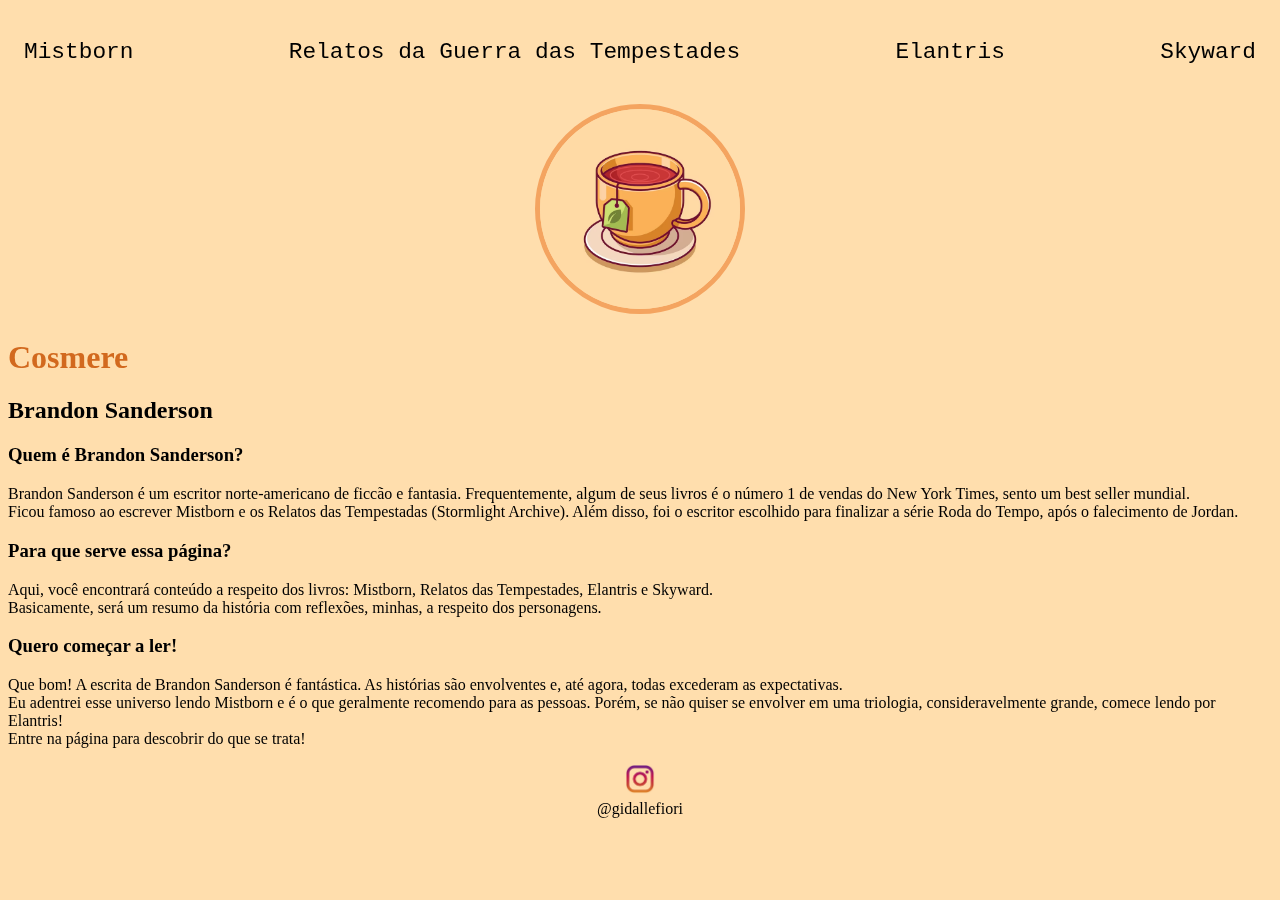
<file: fanpageBrandonSanderson/index.html>
<!DOCTYPE html>
<html lang="en">
<head>
    <meta charset="UTF-8">
    <meta name="viewport" content="width=device-width, initial-scale=1.0">
    <title>fanpageBrandonSandersonbr</title>
    <link rel="stylesheet" href="index.css">
</head>
<body>
    <div class="container">
        <nav>
            <ul>
                <li>
                    <a href="mistborn.html">Mistborn</a>
                </li>

                <li>
                    <a href="relatosTemps.html">Relatos da Guerra das Tempestades</a>
                </li>

                <li>
                    <a href="elantris.html">Elantris</a>
                </li>
    
                <li>
                    <a href="skyward.html">Skyward</a>
                </li>
    
            </ul>
        </nav>
    
        <header>
            <div class="center">
                <img src="./img/cha.avif">
            </div>
    
            <h1>Cosmere</h1>
            <h2>Brandon Sanderson</h2>
        </header>
    
        <main>
            <section>
                <h3>Quem é Brandon Sanderson?</h3>
                <p>
                    Brandon Sanderson é um escritor norte-americano de ficcão e fantasia. Frequentemente, algum
                    de seus livros é o número 1 de vendas do New York Times, sento um best seller mundial. <br>Ficou
                    famoso ao escrever Mistborn e os Relatos das Tempestadas (Stormlight Archive). Além disso, foi
                    o escritor escolhido para finalizar a série Roda do Tempo, após o falecimento de Jordan.
                </p>
            </section>
            <section>
                <h3>Para que serve essa página?</h3>
                <p>
                    Aqui, você encontrará conteúdo a respeito dos livros: Mistborn, Relatos das Tempestades, Elantris e Skyward.<br>
                    Basicamente, será um resumo da história com reflexões, minhas, a respeito dos personagens.
                </p>
            </section>
            <section>
                <h3>Quero começar a ler!</h3>
                <p>
                    Que bom! A escrita de Brandon Sanderson é fantástica. As histórias são envolventes e, até agora, todas
                    excederam as expectativas.<br>
                    Eu adentrei esse universo lendo Mistborn e é o que geralmente recomendo para as pessoas. Porém, se não
                    quiser se envolver em uma triologia, consideravelmente grande, comece lendo por Elantris! <br>Entre na página
                    para descobrir do que se trata!
                </p>
            </section>
        </main>
    
        <footer>
            <a href="https://www.instagram.com/gidallefiori/?next=%2F" target="_blank" rel="noopener noreferrer">
                <img src="./img/instagram.png">
                <p>@gidallefiori</p>
            </a>
        </footer>
    </div>
</body>
</html>
</file>
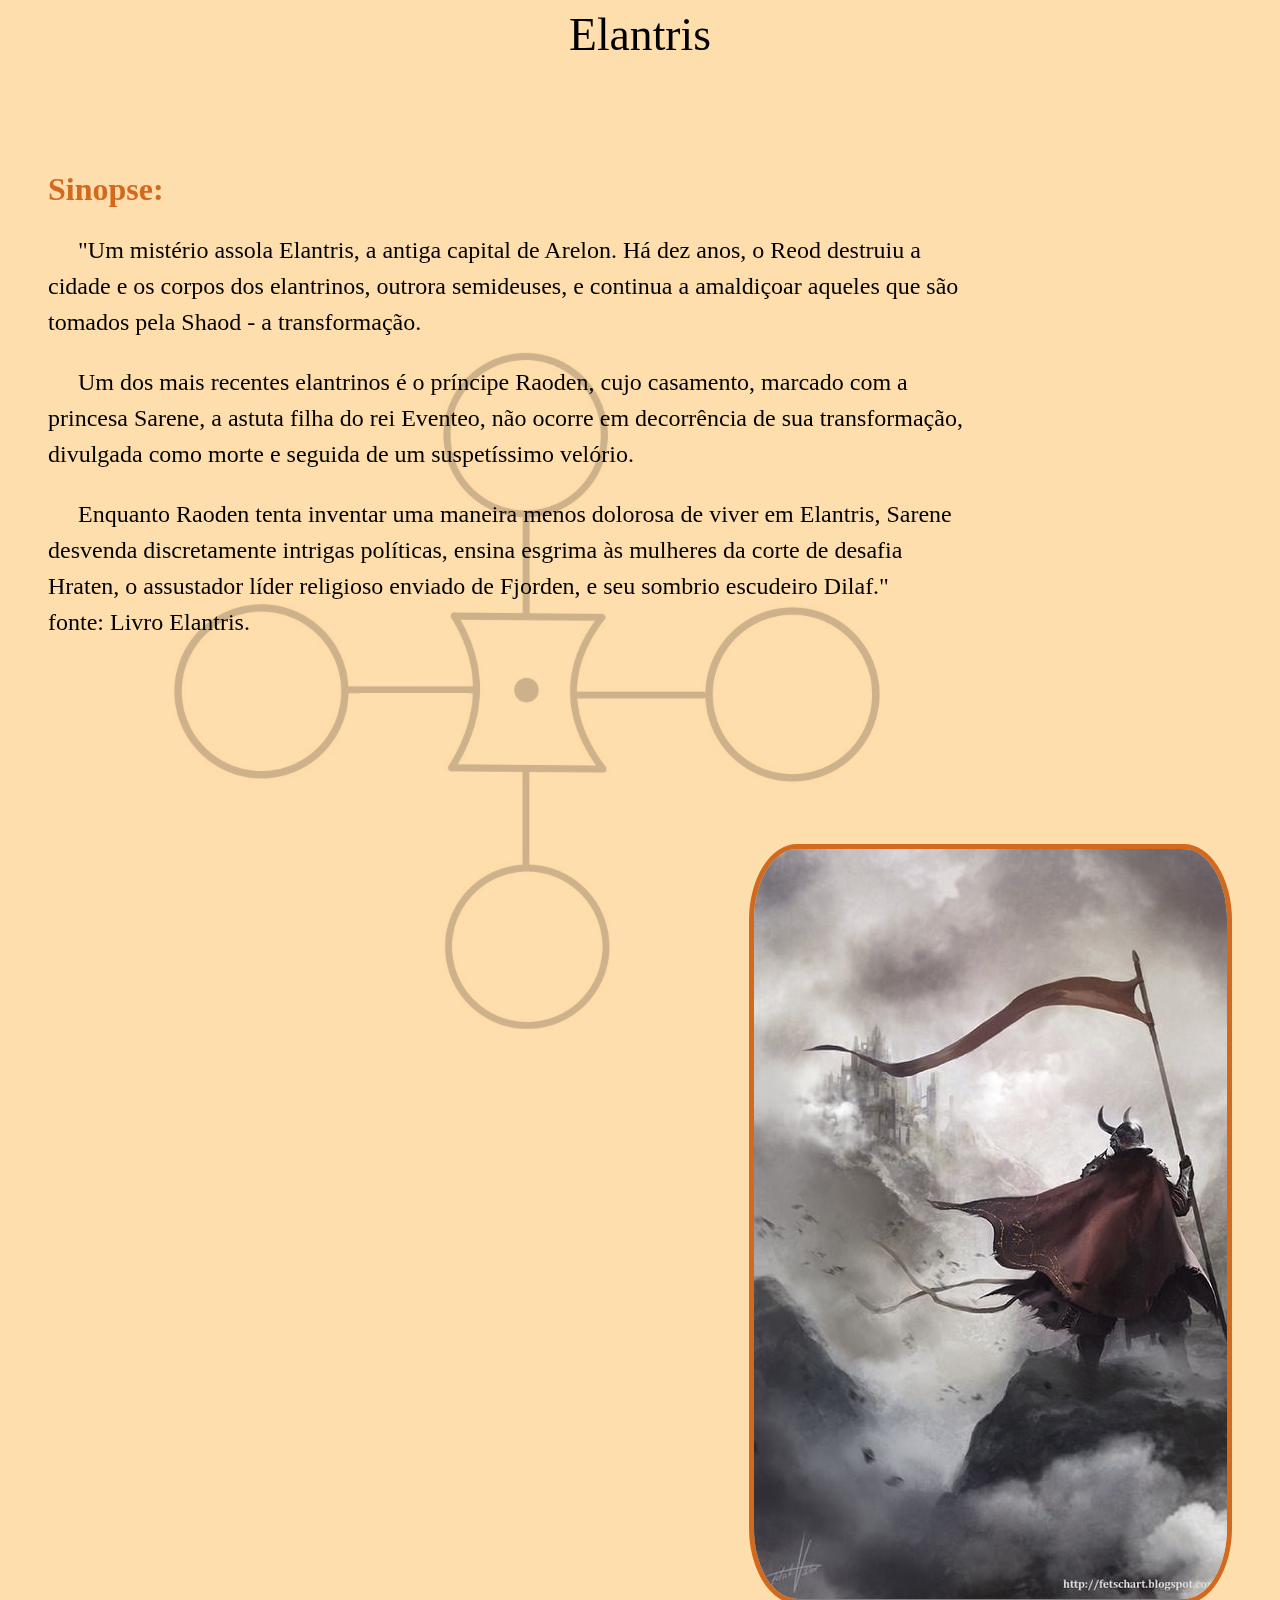
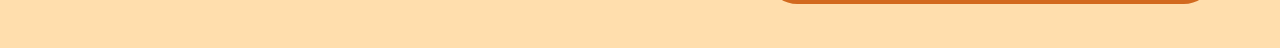
<file: fanpageBrandonSanderson/elantris.html>
<!DOCTYPE html>
<html lang="en">
<head>
    <meta charset="UTF-8">
    <meta name="viewport" content="width=device-width, initial-scale=1.0">
    <title>Elantris</title>
    <link rel="stylesheet" href="elantris.css">
</head>
<body>    
  
  <div class="navbar"><nav>Elantris</nav></div>

  <div class="raoden">
    <img src="./img/raoden.png" class="raoden-img">

    <h1>Sinopse:</h1>
    <p>    "Um mistério assola Elantris, a antiga capital de Arelon. Há dez anos, o Reod destruiu a cidade
        e os corpos dos elantrinos, outrora semideuses, e continua a amaldiçoar aqueles que são tomados pela
        Shaod - a transformação.<br>
    </p>
    <p> Um dos mais recentes elantrinos é o príncipe Raoden, cujo casamento, marcado com a princesa 
        Sarene, a astuta filha do rei Eventeo, não ocorre em decorrência de sua transformação, divulgada como morte
         e seguida de um suspetíssimo velório.<br>
    </p>
    <p>Enquanto Raoden tenta inventar uma maneira menos dolorosa de viver em Elantris, Sarene desvenda discretamente
        intrigas políticas, ensina esgrima às mulheres da corte de desafia Hraten, o assustador líder religioso enviado de Fjorden,
        e seu sombrio escudeiro Dilaf."<br>
        fonte: Livro Elantris.
    </p>    

  </div>
  
  <div class="capa">
    <img src="./img/elantris.jpg" class="capa-img">
  </div>
</body>
</html>
</file>
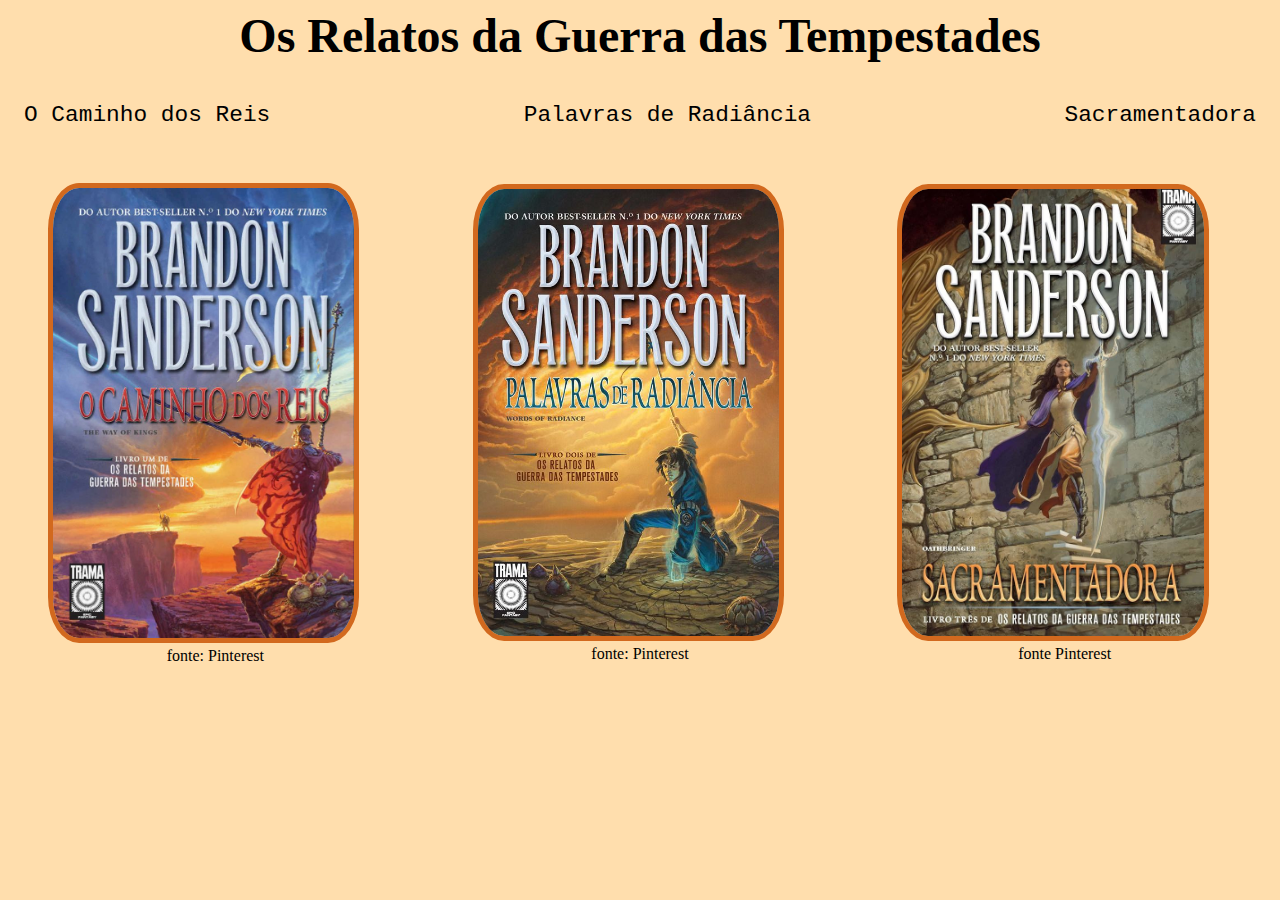
<file: fanpageBrandonSanderson/relatosTemps.html>
<!DOCTYPE html>
<html lang="en">
<head>
    <meta charset="UTF-8">
    <meta name="viewport" content="width=device-width, initial-scale=1.0">
    <title>Os Relatos da Guerra das Tempestades</title>
    <link rel="stylesheet" href="relatosTemps.css">
</head>
<body>
    <header>
        <h1>Os Relatos da Guerra das Tempestades</h1>
    </header>
    <div class="navbar">
        <nav>
            <ul>
                <li>
                    <a href="relatos/caminhoReis.html">O Caminho dos Reis</a>
                </li>

                <li>
                    <a href="relatos/radiancia.html">Palavras de Radiância</a>
                </li>

                <li>
                    <a href="relatos/sacramentadora.html">Sacramentadora</a>
                </li>
            </ul>

            <!--para adicionar mais imagens, coloque o endereço delas aqui e depois mude o 
                grid do css para a quantidade de imagens.
                provavelmente vai precisar mudar o tamanho da imagem-->
            <div class="quadrantes"> <!--quadrante de imagens-->
                <div class="quadrante">
                    <figure>
                        <img src="./img/oCaminhodosReis.jpg">
                        <figcaption>fonte: Pinterest</figcaption>
                    </figure>
                </div>

                <div class="quadrante">
                    <figure>
                        <img src="./img/Radiancia.jpg">
                        <figcaption>fonte: Pinterest</figcaption>
                    </figure>
                </div>

                <div class="quadrante">
                    <figure>
                        <img src="./img/sacramentadora.jpg">
                        <figcaption>fonte Pinterest</figcaption>
                    </figure>
                </div>
            </div>

        </nav>
    </div>
</body>
</html>
</file>
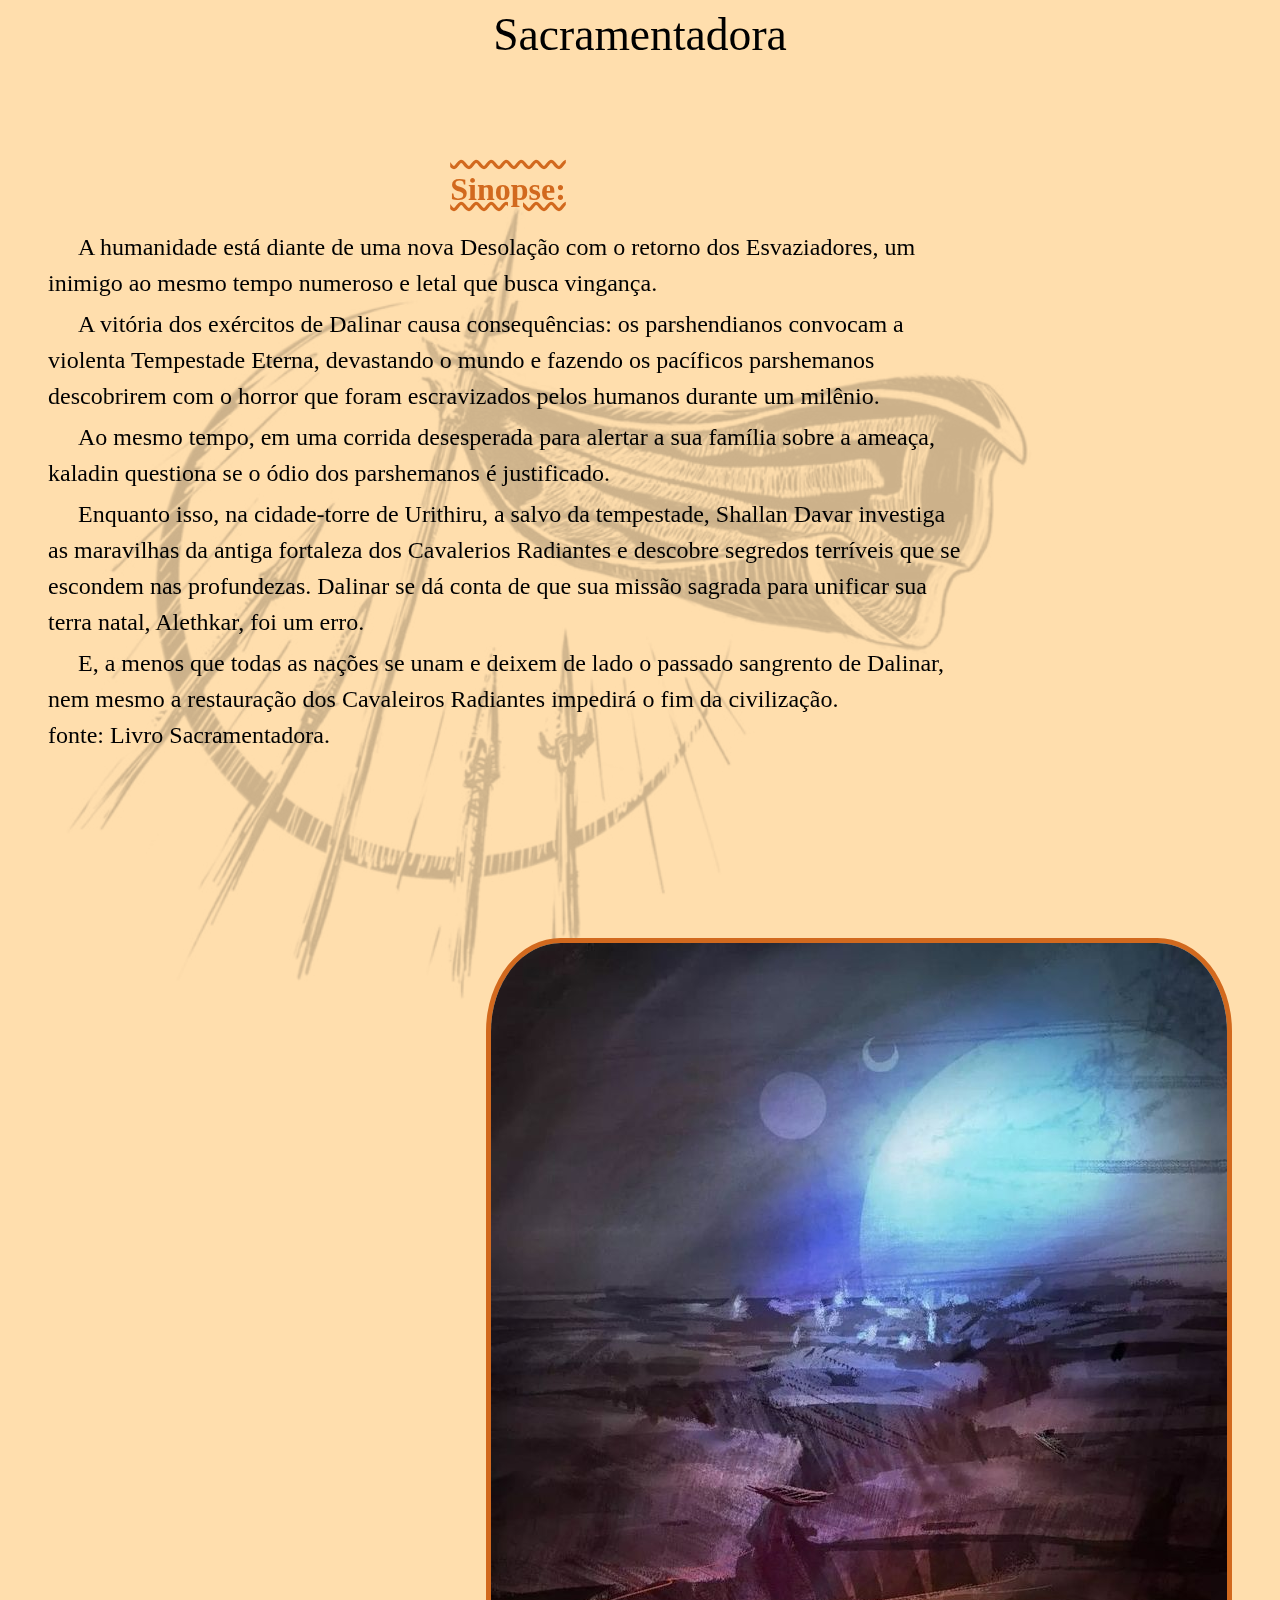
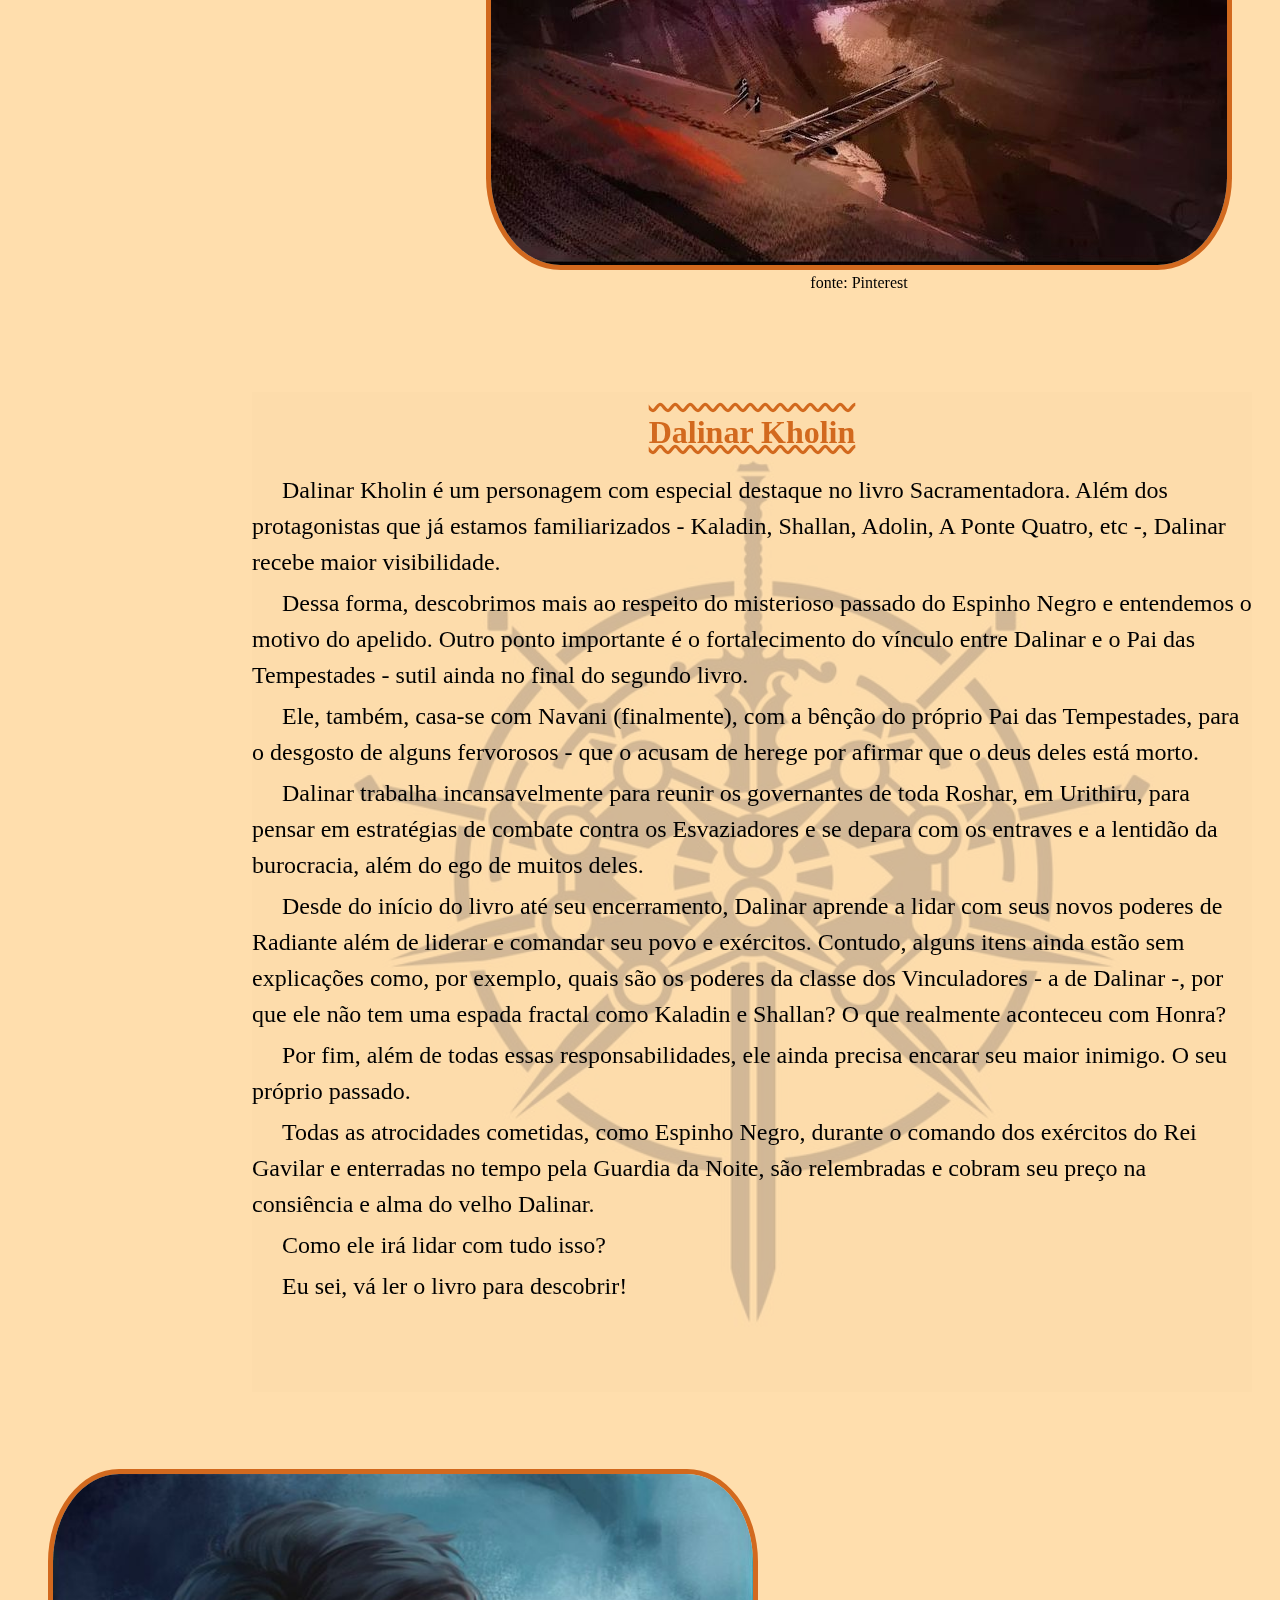
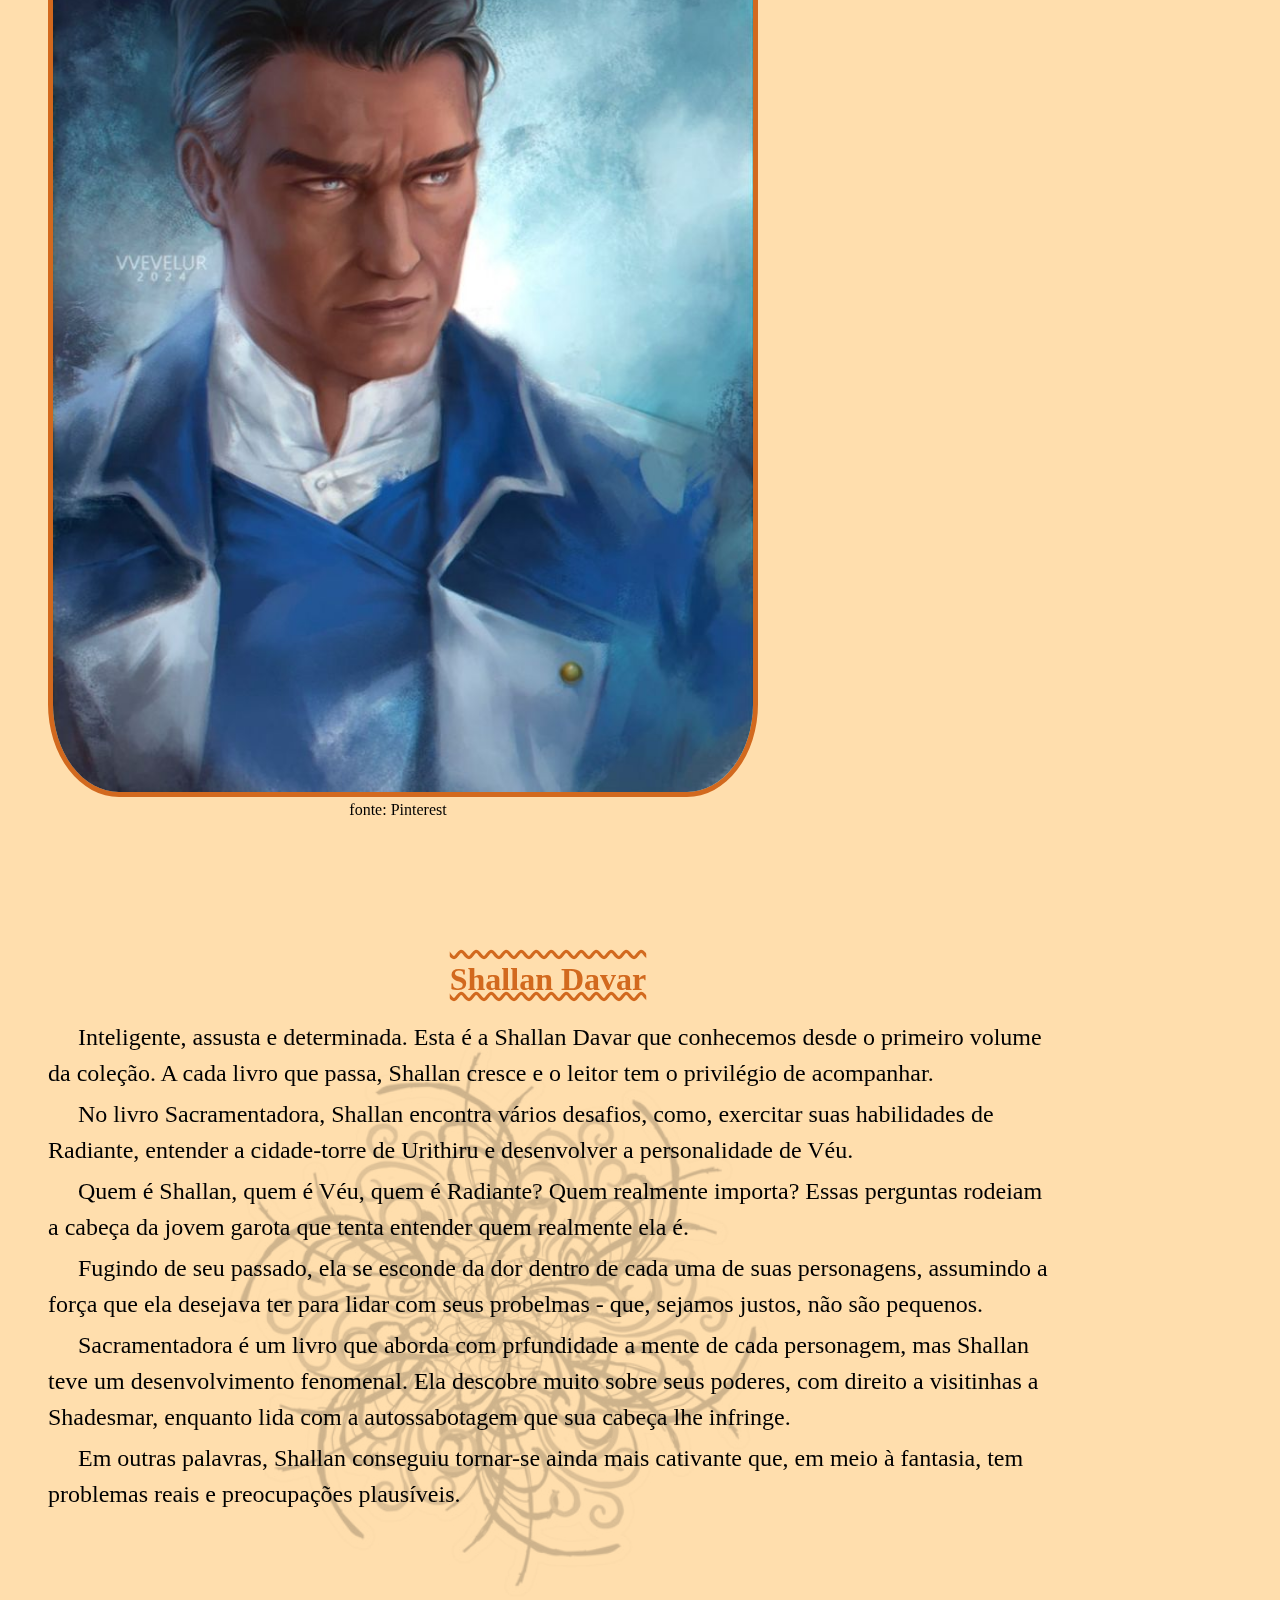
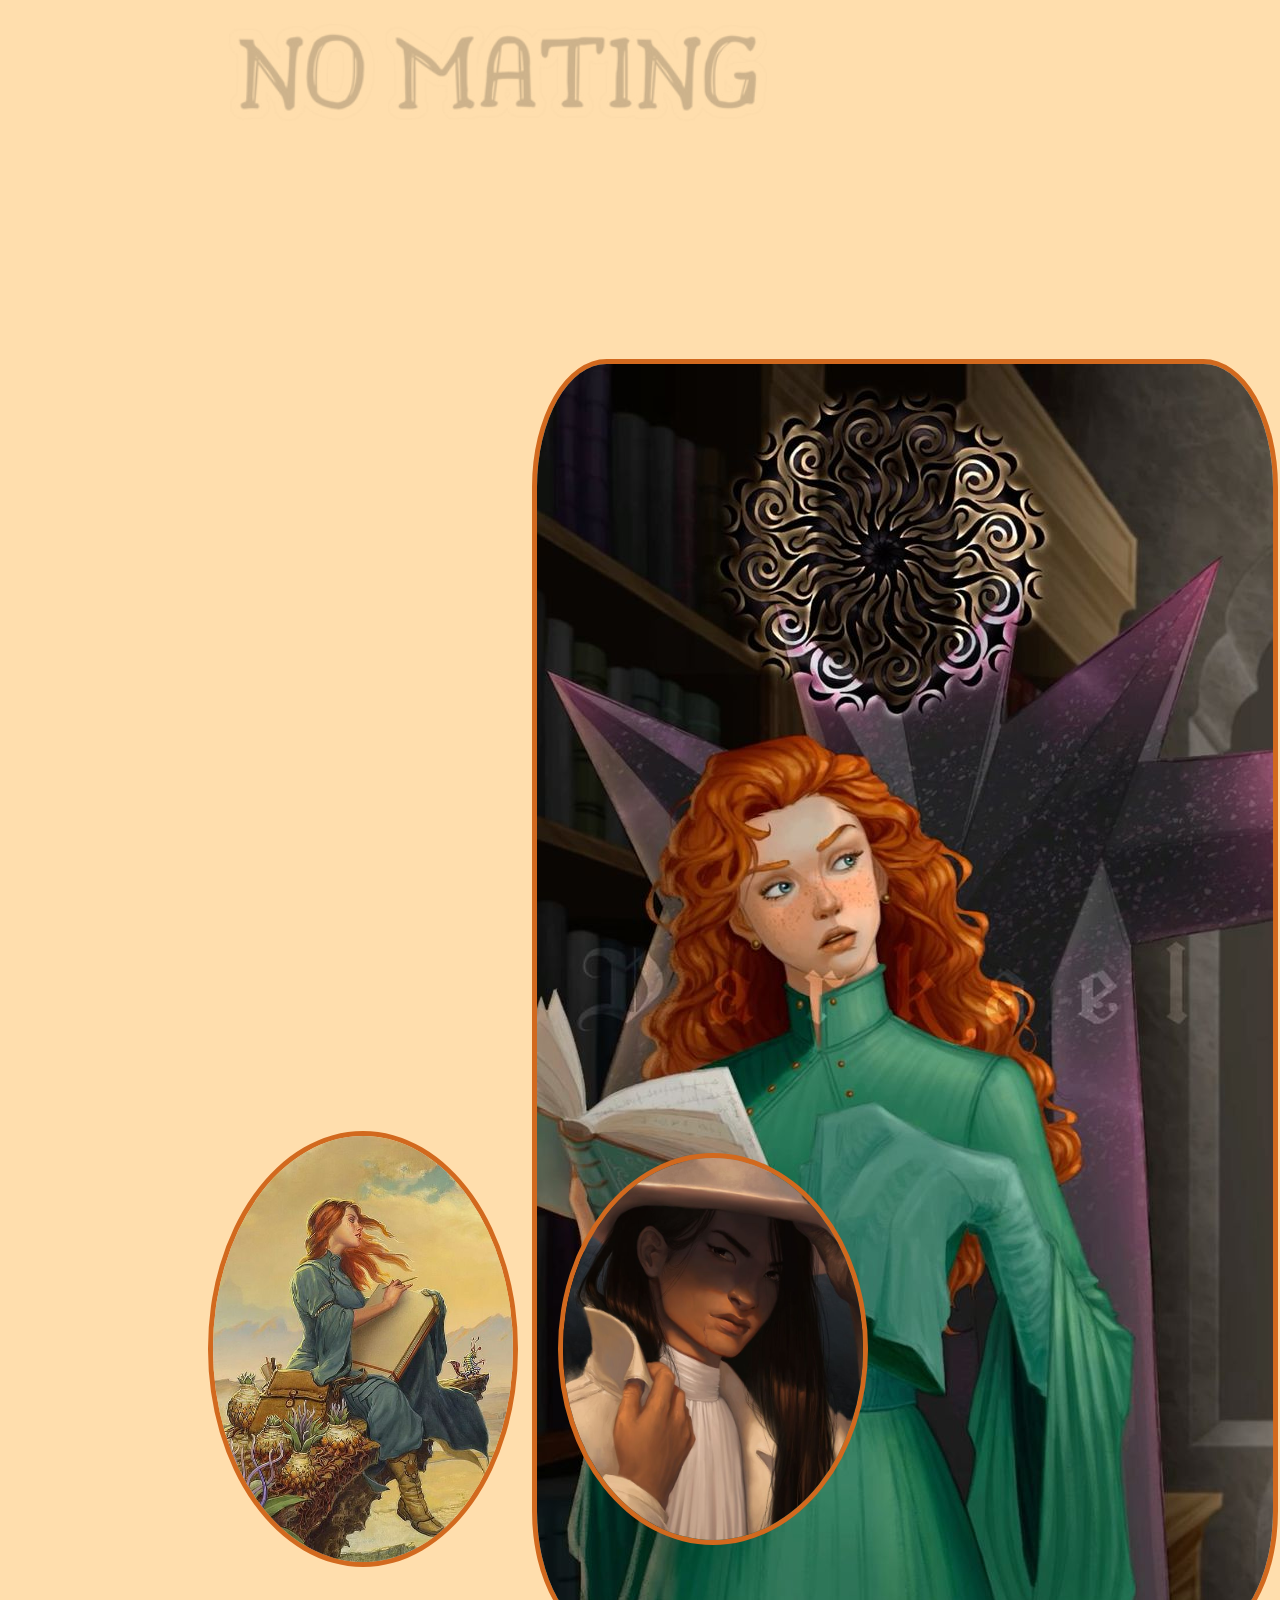
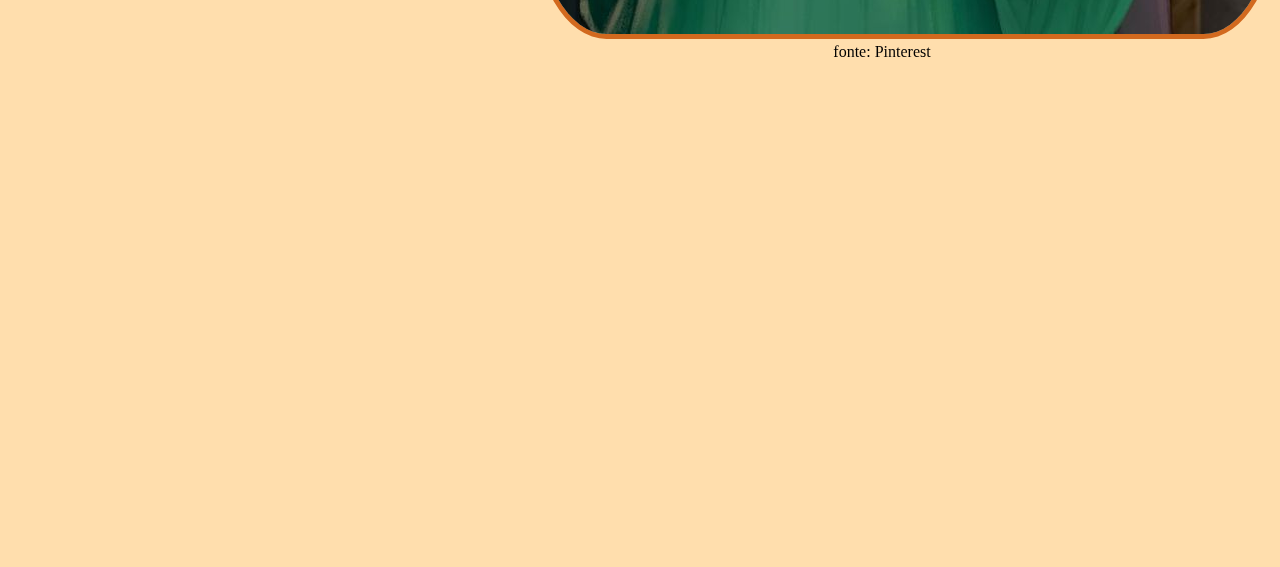
<file: fanpageBrandonSanderson/relatos/sacramentadora.html>
<!DOCTYPE html>
<html lang="en">
<head>
    <meta charset="UTF-8">
    <meta name="viewport" content="width=device-width, initial-scale=1.0">
    <title>Sacramentadora</title>
    <link rel="stylesheet" href="sacramentadora.css">
</head>
<body>
    <div class="navbar">
        <nav>Sacramentadora</nav>
    </div>

    <div class="kaladin">
        <img src="./../img/kaladin.jpg" class="kaladin-img">    <!--volta um diretório, vai para o img e pega a imagem-->

        <h1>Sinopse:</h1>
        <p>
                A humanidade está diante de uma nova Desolação com o retorno dos Esvaziadores, um inimigo
            ao mesmo tempo numeroso e letal que busca vingança.<br>
        </p>
        <p>
                A vitória dos exércitos de Dalinar causa consequências: os parshendianos convocam a violenta 
            Tempestade Eterna, devastando o mundo e fazendo os pacíficos parshemanos descobrirem com o horror
            que foram escravizados pelos humanos durante um milênio.<br>
        </p>
        <p>
                Ao mesmo tempo, em uma corrida desesperada para alertar a sua família sobre a ameaça, kaladin
            questiona se o ódio dos parshemanos é justificado.<br>
        </p>
        <p>
                Enquanto isso, na cidade-torre de Urithiru, a salvo da tempestade, Shallan Davar investiga as maravilhas
            da antiga fortaleza dos Cavalerios Radiantes e descobre segredos terríveis que se escondem nas profundezas.
            Dalinar se dá conta de que sua missão sagrada para unificar sua terra natal, Alethkar, foi um erro.<br>
        </p>
        <p>
                E, a menos que todas as nações se unam e deixem de lado o passado sangrento de Dalinar, nem mesmo a 
            restauração dos Cavaleiros Radiantes impedirá o fim da civilização.<br>
            fonte: Livro Sacramentadora.
        </p>
    </div>

    <div class="capa">
        <figure>
            <img src="./../img/planiciesQuebradasjpeg" class="capa-img">
            <figcaption>fonte: Pinterest</figcaption>
        </figure>
    </div>

    <!--colocar nessa div a análise do Dalinar-->
    <div class="dalinar">
        <img src="./../img/dalinar.jpeg" class="dalinar-img">

        <h1>Dalinar Kholin</h1>

        <p>
                Dalinar Kholin é um personagem com especial destaque no livro Sacramentadora. Além dos protagonistas
            que já estamos familiarizados - Kaladin, Shallan, Adolin, A Ponte Quatro, etc -, Dalinar recebe maior visibilidade.<br>
        </p>
        <p>
                Dessa forma, descobrimos mais ao respeito do misterioso passado do Espinho Negro e entendemos o motivo do 
            apelido. Outro ponto importante é o fortalecimento do vínculo entre Dalinar e o Pai das Tempestades - sutil ainda
            no final do segundo livro.<br>
        </p>
        <p>
                Ele, também, casa-se com Navani (finalmente), com a bênção do próprio Pai das Tempestades, para o desgosto de 
            alguns fervorosos - que o acusam de herege por afirmar que o deus deles está morto.<br>
        </p>
        <p>
                Dalinar trabalha incansavelmente para reunir os governantes de toda Roshar, em Urithiru, para pensar em estratégias
            de combate contra os Esvaziadores e se depara com os entraves e a lentidão da burocracia, além do ego de muitos deles.<br>
        </p>
        <p>
                Desde do início do livro até seu encerramento, Dalinar aprende a lidar com seus novos poderes de Radiante além de 
            liderar e comandar seu povo e exércitos. Contudo, alguns itens ainda estão sem explicações como, por exemplo, quais são
            os poderes da classe dos Vinculadores - a de Dalinar -, por que ele não tem uma espada fractal como Kaladin e Shallan?
            O que realmente aconteceu com Honra?<br>
        </p>
        <p>
                Por fim, além de todas essas responsabilidades, ele ainda precisa encarar seu maior inimigo. O seu próprio passado.<br>
        </p>
        <p>
                Todas as atrocidades cometidas, como Espinho Negro, durante o comando dos exércitos do Rei Gavilar e enterradas no tempo pela 
            Guardia da Noite, são relembradas e cobram seu preço na consiência e alma do velho Dalinar.<br>
        </p>
        <p>
                Como ele irá lidar com tudo isso?<br>
        </p>
        <p>
                Eu sei, vá ler o livro para descobrir!
        </p>
    </div>
    <!-- ------------------------------------ -->

    <!--imagem do dalinar-->
    <div class="DalinarKholin">
        <figure>
            <img src="./../img/DalinarKholin.jpeg" loading="lazy" class="foto">
            <figcaption>fonte: Pinterest</figcaption>
        </figure>
    </div>

    <!--imagem do fundo do texto da shallan-->
    <div class="padrao">
        <img src="./../img/padrao.jpeg" class="padrao-img">

        <h1>Shallan Davar</h1>

        <p>
                Inteligente, assusta e determinada. Esta é a Shallan Davar que conhecemos desde o primeiro
            volume da coleção. A cada livro que passa, Shallan cresce e o leitor tem o privilégio de acompanhar.<br>
        </p>
        <p>
                No livro Sacramentadora, Shallan encontra vários desafios, como, exercitar suas habilidades de Radiante,
            entender a cidade-torre de Urithiru e desenvolver a personalidade de Véu. <br>
        </p>
        <p>
                Quem é Shallan, quem é Véu, quem é Radiante? Quem realmente importa? Essas perguntas rodeiam a cabeça da jovem
            garota que tenta entender quem realmente ela é.<br>
        </p>
        <p>
                Fugindo de seu passado, ela se esconde da dor dentro de cada uma de suas personagens, assumindo a força 
            que ela desejava ter para lidar com seus probelmas - que, sejamos justos, não são pequenos.<br>
        </p>
        <p>
                Sacramentadora é um livro que aborda com prfundidade a mente de cada personagem, mas Shallan teve um desenvolvimento
            fenomenal. Ela descobre muito sobre seus poderes, com direito a visitinhas a Shadesmar, enquanto lida com a autossabotagem 
            que sua cabeça lhe infringe.<br>
        </p>
        <p>
                Em outras palavras, Shallan conseguiu tornar-se ainda mais cativante que, em meio à fantasia, tem problemas reais e 
            preocupações plausíveis.<br>
        </p>
    </div>
    <!-- --------------------------------- -->

    <!--imagem shallan-->
    <div class="shallan">
        <figure>
            <img src="./../img/ShallanEPadrao.jpeg" class="shallan-img">
            <figcaption>fonte: Pinterest</figcaption>
        </figure>
    </div>
    <!-- -->

    <div class="maisShallan">
        <img src="./../img/ShallanDavar.jpeg" class="shallanDavar">
        <img src="./../img/veu.jpeg" class="veu">
    </div>
</body>
</html>
</file>
<file: fanpageBrandonSanderson/index.css>
body {
    color: black;
    background-color: #FFDEAD;

}

ul {
    display: flex;
    justify-content: space-between;
    list-style-type: none;
    align-items: center;
    padding: 16px;
    font-family: 'Courier New', Courier, monospace;
    font-size: calc(1.0vw + 10px);
}

a {
    color: black;
    text-decoration: none;
}

header img {
    width: 200px;
    height: auto;
    border-radius: 50%;
    border: 5px solid #F4A460;
}

.center {
    text-align: center;
}

h1 {
    color: #D2691E;
}

footer img {
    mix-blend-mode: multiply;
    background-color: transparent;
    width: 30px;
    height: auto;
}

footer {
    display: flex;
    flex-direction: column;
    align-items: center;
    justify-content: center;
}

footer p {
    margin-top: 2px;
}

footer a {
    text-align: center;
}

.conteiner {
    padding: 0px;
}

nav a:hover {
    color: #D2691E;
}
</file>
<file: fanpageBrandonSanderson/elantris.css>
body {
    color: black;
    background-color: #FFDEAD;
}

.raoden {               /*referente ao container*/
    float: left;
    margin-top: 20px;
    padding: 40px;
    max-width: 1000px;
    margin: 0 auto;
    box-sizing: border-box;
}

.raoden-img {           /*referente a imagem*/
    mix-blend-mode: multiply;
    background-color: transparent;
    width: 1000px;
    height: auto;
    opacity: 0.2;
    position: absolute;     /*permite que a imagem seja coberta pelo texto*/
    z-index: -1;            /*posiciona a imagem atrás do texto*/
}

.raoden h1 {
    margin-top: 70px;
    color: #D2691E;
}

.raoden p {
    text-indent: 30px; /* Cria um recuo no início de cada parágrafo */
    line-height: 1.5; /* Melhora a legibilidade do texto */
    font-size: 1.5rem;
    word-wrap: break-word; /* Quebra palavras longas caso não caibam dentro da largura */
}

.navbar {
    display: flex;
    justify-content: center; /*centraliza o texto */
    align-items: center;
    font-family: cursive;
    font-size: calc(2vw + 20px); /*calcula o tamanho da letra tomando como base o tamanho da navbar*/
    text-align: center;
    top: 0; /*garante que está no topo*/
}

.capa {
    float: right;
    padding: 40px;
    margin-top: 100px;
}

.capa-img {
    border-radius: 10%;
    border: 5px solid #D2691E;
}
</file>
<file: fanpageBrandonSanderson/relatosTemps.css>
body {
    background-color: #FFDEAD;
}

header h1 {
    text-align: center;
    font-size: 3.0rem;
    margin: 0;
    font-family: cursive;
}

ul {                /*modifica a estrutura da navbar*/
    display: flex;
    justify-content: space-between;
    list-style-type: none;
    align-items: center;
    padding: 16px;
    font-family: 'Courier New', Courier, monospace;
    font-size: calc(1.0vw + 10px);
}

a {                 /*modifica o estilo da escrita dos hiperlinks*/
    color: black;
    text-decoration: none;
}

nav a:hover {
    color: #D2691E;
}

.quadrantes {
    display: grid;
    grid-template-columns: repeat(3, 1fr); /*caso adicione mais imagens, mude o 3 para o total de imgs*/
    justify-items: center;
    align-items: center;
    gap: 10px;
}

.quadrante {
    display: flex;
    justify-content: center;
    align-items: center;
}

.quadrante img {
    width: 90%;         /*talvez precise mudar essa linha também, ao adicionar mais imagens*/
    height: auto;
    object-fit: cover;
    border-radius: 10%;
    border: 5px solid #D2691E;
}

figcaption {
    text-align: center;
}
</file>
<file: fanpageBrandonSanderson/relatos/sacramentadora.css>
/*Segue o mesmo modelo do elantris.css*/

body {
    color: black;
    background-color: #FFDEAD;
}

.kaladin {
    float: left;
    margin-top: 20px;
    padding: 40px;
    max-width: 1000px;
    margin: 0 auto;             /*margens superiores e inferiores como zero e laterais automáticas*/
    box-sizing: border-box;     /*inclui as boras, padding, largura e altura totais na área especificada*/
}

.kaladin-img {
    mix-blend-mode: multiply;
    background-color: transparent;
    width: 1000px;
    height: auto;
    opacity: 0.2;
    position: absolute;
    z-index: -1;
}

.kaladin h1 {
    margin-top: 70px;
    color: #D2691E;
}

.kaladin p {
    text-indent: 30px;
    line-height: 1.5;
    font-size: 1.5rem;
    word-wrap: break-word;
}

.navbar {
    display: flex;
    justify-content: center;    /*centraliza*/
    align-items: center;
    font-family: cursive;
    font-size: calc(2vw + 20px); /*calcula o tamanho da letra tomando como base o tamanho da navbar*/
    text-align: center;
    top: 0;
}

.capa {
    position: relative;     /*define a div como container de referência*/
    float: right;
    padding: 40px;
    margin-top: 100px;
}

.capa-img {
    border-radius: 10%;
    border: 5px solid #D2691E;
}

figure {            /*foi isso aqui que fez a legenda parar de puxar a imagem para baixo*/
    margin: 0;
    position: relative;
}

figcaption {
    text-align: center;
}

.dalinar {
    position: relative;
    clear: both;    /*faz com que a div fique abaixo do último elemento flutuante*/
    float: right;
    padding: 20px;
    max-width: 1000px;
    margin-top: 40px;
}

.dalinar-img {
    mix-blend-mode: multiply;
    background-color: transparent;
    width: 1000px;
    height: auto;
    opacity: 0.2;
    position: absolute;
    z-index: -1;
}

 h1 {
    /*estilização*/
    text-align: center;
    color: #D2691E;
    text-decoration: underline overline;
    text-decoration-style: wavy;
}

p {
    /*estilização*/
    text-indent: 30px;
    line-height: 1.5;
    font-size: 1.5rem;
    word-wrap: break-word;

    /*espacinho entre os parágrafos*/
    margin-top: 5px;
    margin-bottom: 5px;
}

.DalinarKholin {    /*nesse caso não precisou do clear: both, não sei dizer o motivo*/
    position: relative;
    float: left;
    padding: 40px;
    margin-top: 100px;
    max-width: 700px;
    max-height: auto;
}

.foto {
    width: 700px;
    height: auto;
    border-radius: 10%;
    border: 5px solid #D2691E;
    transition: transform 0.3s ease-in-out;
}

.foto:hover {
    transform: scale(1.05); /* Aumenta a imagem ao passar o mouse */
}

.padrao {
    position: relative;
    clear: both;
    float: left;
    padding: 40px;
    margin-top: 40px;
    max-width: 1000px;
    max-height: 1000px;
    min-width: 900px;
    min-height: 900px;
}

.padrao-img {
    mix-blend-mode: multiply;
    background-color: transparent;
    width: 900px;
    height: auto;
    opacity: 0.2;
    position: absolute;
    z-index: -1;
}

.shallan {
    position: relative;
    float: right;
    padding: 40px;
    max-width: 700px;
    margin-top: 40px;
}

.shallan-img {
    border-radius: 10%;
    border: 5px solid #D2691E;
    transition: transform 0.3s ease-in-out;
}

.shallan-img:hover {
    transform: scale(1.05);
}

.maisShallan {
    position:relative;
    clear: both;
    float: left;
    margin-top: 30px;
    max-width: 900px;
    display:flex;
    justify-content: space-between;
    align-items: center;
    transform: translateY(-600px); /* Move 20px para cima */
    padding-left: 200px;
    gap: 40px;
}
.shallanDavar {
    width: 300px;
    height: auto;
    border-radius: 100%;
    border: 5px solid #D2691E;
}

.veu {
    width: 300px;
    height: auto;
    border-radius: 50%;
    border: 5px solid #D2691E;
    object-fit: cover;
}
</file>
